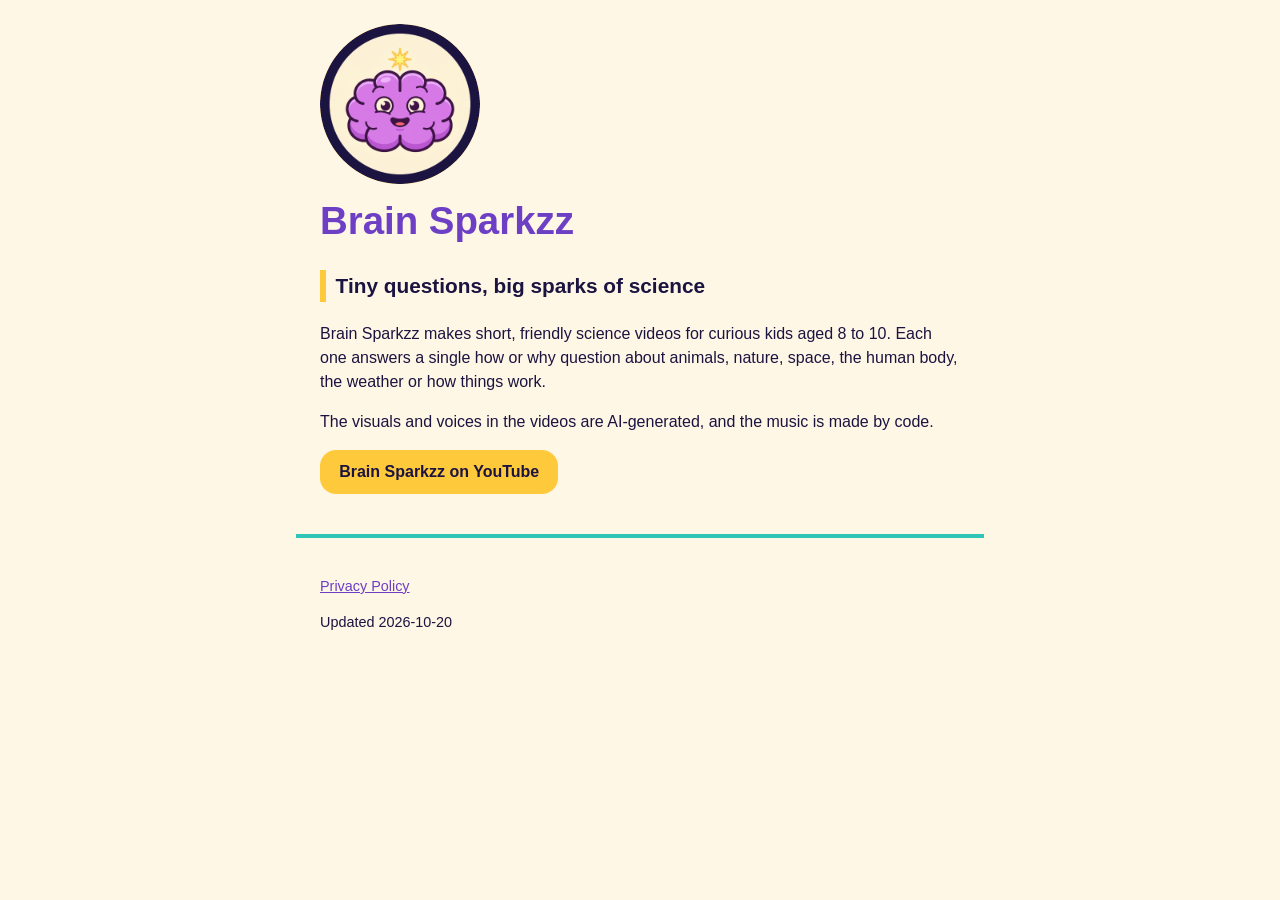
<file: index.html>
<!DOCTYPE html>
<html lang="en">
<head>
<meta charset="utf-8">
<meta name="viewport" content="width=device-width, initial-scale=1">
<title>Brain Sparkzz</title>
<link rel="stylesheet" href="style.css">
<link rel="icon" href="icon.png">
</head>
<body>
<main>
<img class="icon" src="icon.png" alt="Brain Sparkzz mascot" width="160" height="160">
<h1>Brain Sparkzz</h1>
<p class="tagline">Tiny questions, big sparks of science</p>
<p>Brain Sparkzz makes short, friendly science videos for curious kids aged 8 to 10. Each one answers a single how or why question about animals, nature, space, the human body, the weather or how things work.</p>
<p>The visuals and voices in the videos are AI-generated, and the music is made by code.</p>
<p><a class="button" href="https://www.youtube.com/channel/UCggJ7y7JuXQYZkTLDBim0ZA">Brain Sparkzz on YouTube</a></p>
</main>
<footer>
<p><a href="privacy.html">Privacy Policy</a></p>
<p>Updated 2026-10-20</p>
</footer>
</body>
</html>
</file>
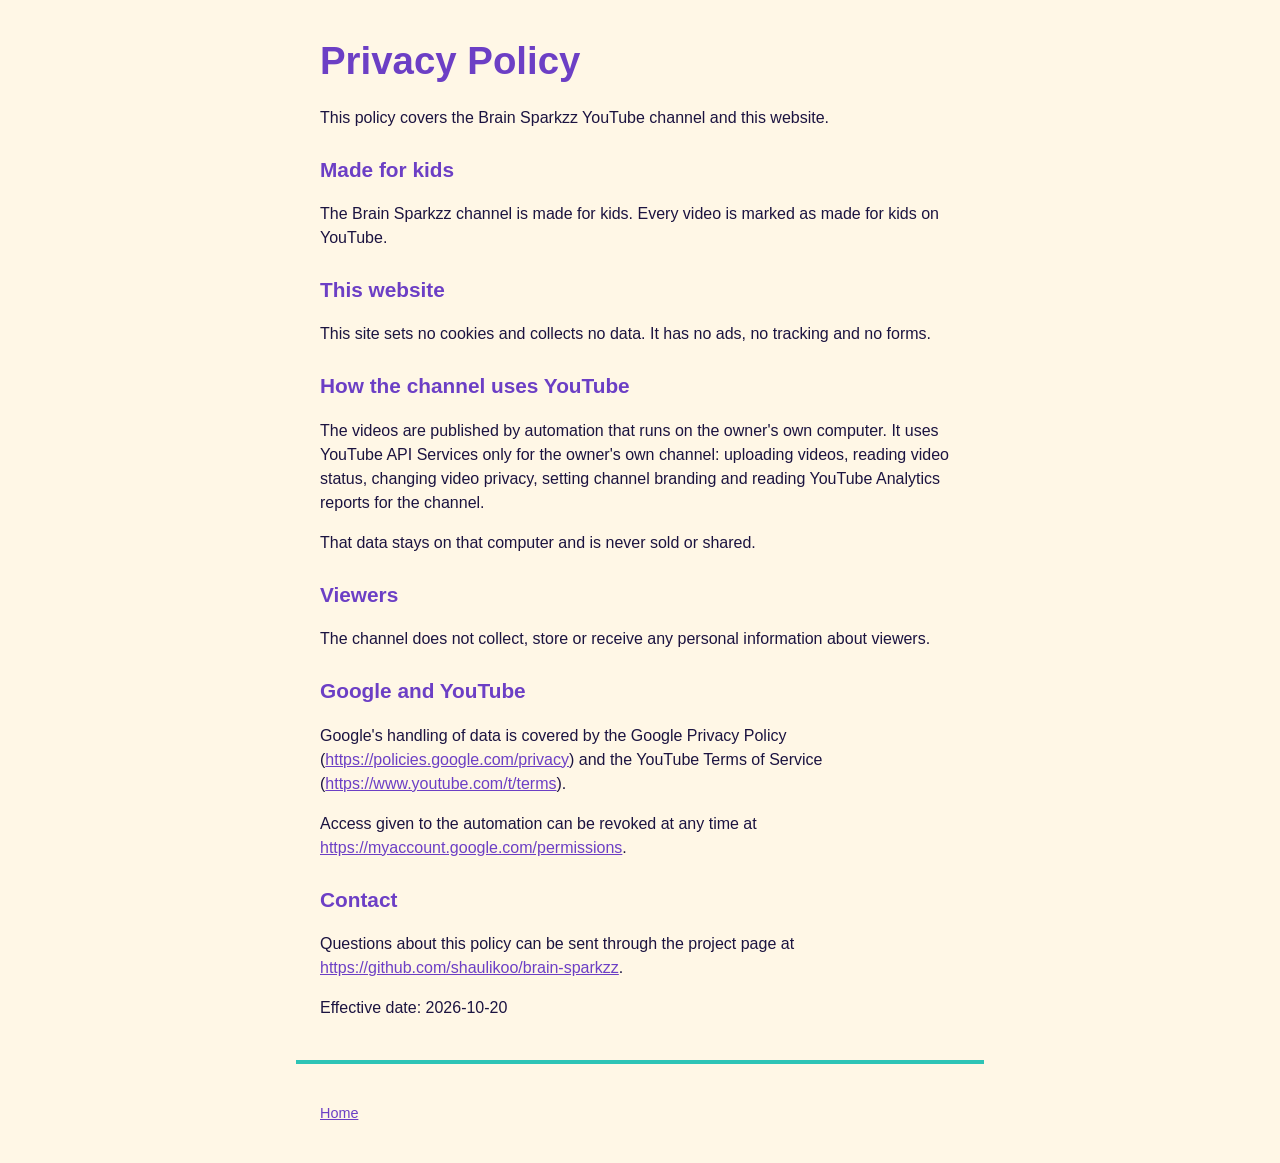
<file: privacy.html>
<!DOCTYPE html>
<html lang="en">
<head>
<meta charset="utf-8">
<meta name="viewport" content="width=device-width, initial-scale=1">
<title>Privacy Policy</title>
<link rel="stylesheet" href="style.css">
</head>
<body>
<main>
<h1>Privacy Policy</h1>
<p>This policy covers the Brain Sparkzz YouTube channel and this website.</p>
<h2>Made for kids</h2>
<p>The Brain Sparkzz channel is made for kids. Every video is marked as made for kids on YouTube.</p>
<h2>This website</h2>
<p>This site sets no cookies and collects no data. It has no ads, no tracking and no forms.</p>
<h2>How the channel uses YouTube</h2>
<p>The videos are published by automation that runs on the owner's own computer. It uses YouTube API Services only for the owner's own channel: uploading videos, reading video status, changing video privacy, setting channel branding and reading YouTube Analytics reports for the channel.</p>
<p>That data stays on that computer and is never sold or shared.</p>
<h2>Viewers</h2>
<p>The channel does not collect, store or receive any personal information about viewers.</p>
<h2>Google and YouTube</h2>
<p>Google's handling of data is covered by the Google Privacy Policy (<a href="https://policies.google.com/privacy">https://policies.google.com/privacy</a>) and the YouTube Terms of Service (<a href="https://www.youtube.com/t/terms">https://www.youtube.com/t/terms</a>).</p>
<p>Access given to the automation can be revoked at any time at <a href="https://myaccount.google.com/permissions">https://myaccount.google.com/permissions</a>.</p>
<h2>Contact</h2>
<p>Questions about this policy can be sent through the project page at <a href="https://github.com/shaulikoo/brain-sparkzz">https://github.com/shaulikoo/brain-sparkzz</a>.</p>
<p>Effective date: 2026-10-20</p>
</main>
<footer>
<p><a href="index.html">Home</a></p>
</footer>
</body>
</html>
</file>
<file: style.css>
body { margin: 0; background: #FFF7E6; color: #1B1340; font-family: -apple-system, BlinkMacSystemFont, "Segoe UI", Roboto, Helvetica, Arial, sans-serif; line-height: 1.5; }
main, footer { max-width: 40rem; margin: 0 auto; padding: 1.5rem; }
h1 { color: #6C3FC5; font-size: 2.4rem; margin: 0.5rem 0; }
h2 { color: #6C3FC5; font-size: 1.3rem; margin-top: 1.5rem; }
.tagline { font-size: 1.3rem; font-weight: bold; color: #1B1340; border-left: 0.4rem solid #FFC93C; padding-left: 0.6rem; }
.icon { display: block; border-radius: 50%; }
a { color: #6C3FC5; }
.button { display: inline-block; background: #FFC93C; color: #1B1340; padding: 0.6rem 1.2rem; border-radius: 1rem; font-weight: bold; text-decoration: none; }
footer { border-top: 0.25rem solid #2EC4B6; font-size: 0.9rem; }
</file>
